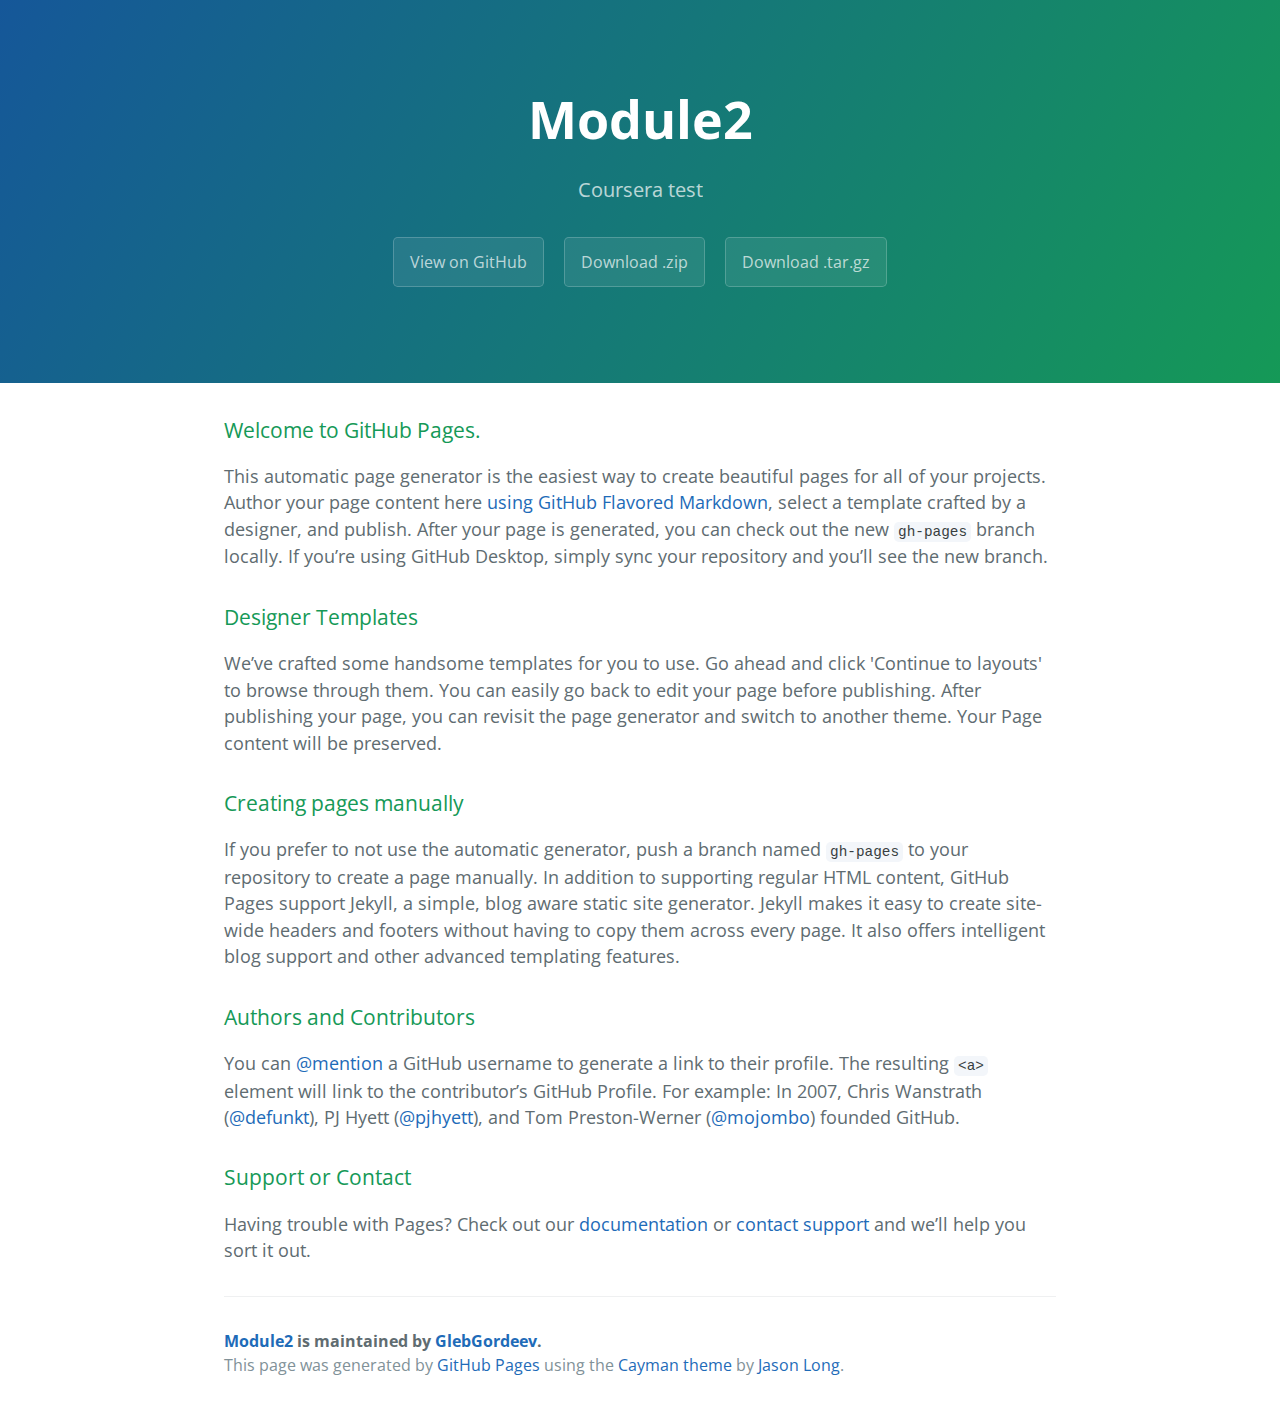
<file: index.html>
<!DOCTYPE html>
<html lang="en-us">
  <head>
    <meta charset="UTF-8">
    <title>Module2 by GlebGordeev</title>
    <meta name="viewport" content="width=device-width, initial-scale=1">
    <link rel="stylesheet" type="text/css" href="stylesheets/normalize.css" media="screen">
    <link href='https://fonts.googleapis.com/css?family=Open+Sans:400,700' rel='stylesheet' type='text/css'>
    <link rel="stylesheet" type="text/css" href="stylesheets/stylesheet.css" media="screen">
    <link rel="stylesheet" type="text/css" href="stylesheets/github-light.css" media="screen">
  </head>
  <body>
    <section class="page-header">
      <h1 class="project-name">Module2</h1>
      <h2 class="project-tagline">Coursera test</h2>
      <a href="https://github.com/GlebGordeev/coursera-test" class="btn">View on GitHub</a>
      <a href="https://github.com/GlebGordeev/coursera-test/zipball/master" class="btn">Download .zip</a>
      <a href="https://github.com/GlebGordeev/coursera-test/tarball/master" class="btn">Download .tar.gz</a>
    </section>

    <section class="main-content">
      <h3>
<a id="welcome-to-github-pages" class="anchor" href="#welcome-to-github-pages" aria-hidden="true"><span aria-hidden="true" class="octicon octicon-link"></span></a>Welcome to GitHub Pages.</h3>

<p>This automatic page generator is the easiest way to create beautiful pages for all of your projects. Author your page content here <a href="https://guides.github.com/features/mastering-markdown/">using GitHub Flavored Markdown</a>, select a template crafted by a designer, and publish. After your page is generated, you can check out the new <code>gh-pages</code> branch locally. If you’re using GitHub Desktop, simply sync your repository and you’ll see the new branch.</p>

<h3>
<a id="designer-templates" class="anchor" href="#designer-templates" aria-hidden="true"><span aria-hidden="true" class="octicon octicon-link"></span></a>Designer Templates</h3>

<p>We’ve crafted some handsome templates for you to use. Go ahead and click 'Continue to layouts' to browse through them. You can easily go back to edit your page before publishing. After publishing your page, you can revisit the page generator and switch to another theme. Your Page content will be preserved.</p>

<h3>
<a id="creating-pages-manually" class="anchor" href="#creating-pages-manually" aria-hidden="true"><span aria-hidden="true" class="octicon octicon-link"></span></a>Creating pages manually</h3>

<p>If you prefer to not use the automatic generator, push a branch named <code>gh-pages</code> to your repository to create a page manually. In addition to supporting regular HTML content, GitHub Pages support Jekyll, a simple, blog aware static site generator. Jekyll makes it easy to create site-wide headers and footers without having to copy them across every page. It also offers intelligent blog support and other advanced templating features.</p>

<h3>
<a id="authors-and-contributors" class="anchor" href="#authors-and-contributors" aria-hidden="true"><span aria-hidden="true" class="octicon octicon-link"></span></a>Authors and Contributors</h3>

<p>You can <a href="https://help.github.com/articles/basic-writing-and-formatting-syntax/#mentioning-users-and-teams" class="user-mention">@mention</a> a GitHub username to generate a link to their profile. The resulting <code>&lt;a&gt;</code> element will link to the contributor’s GitHub Profile. For example: In 2007, Chris Wanstrath (<a href="https://github.com/defunkt" class="user-mention">@defunkt</a>), PJ Hyett (<a href="https://github.com/pjhyett" class="user-mention">@pjhyett</a>), and Tom Preston-Werner (<a href="https://github.com/mojombo" class="user-mention">@mojombo</a>) founded GitHub.</p>

<h3>
<a id="support-or-contact" class="anchor" href="#support-or-contact" aria-hidden="true"><span aria-hidden="true" class="octicon octicon-link"></span></a>Support or Contact</h3>

<p>Having trouble with Pages? Check out our <a href="https://help.github.com/pages">documentation</a> or <a href="https://github.com/contact">contact support</a> and we’ll help you sort it out.</p>

      <footer class="site-footer">
        <span class="site-footer-owner"><a href="https://github.com/GlebGordeev/coursera-test">Module2</a> is maintained by <a href="https://github.com/GlebGordeev">GlebGordeev</a>.</span>

        <span class="site-footer-credits">This page was generated by <a href="https://pages.github.com">GitHub Pages</a> using the <a href="https://github.com/jasonlong/cayman-theme">Cayman theme</a> by <a href="https://twitter.com/jasonlong">Jason Long</a>.</span>
      </footer>

    </section>

  
  </body>
</html>
</file>
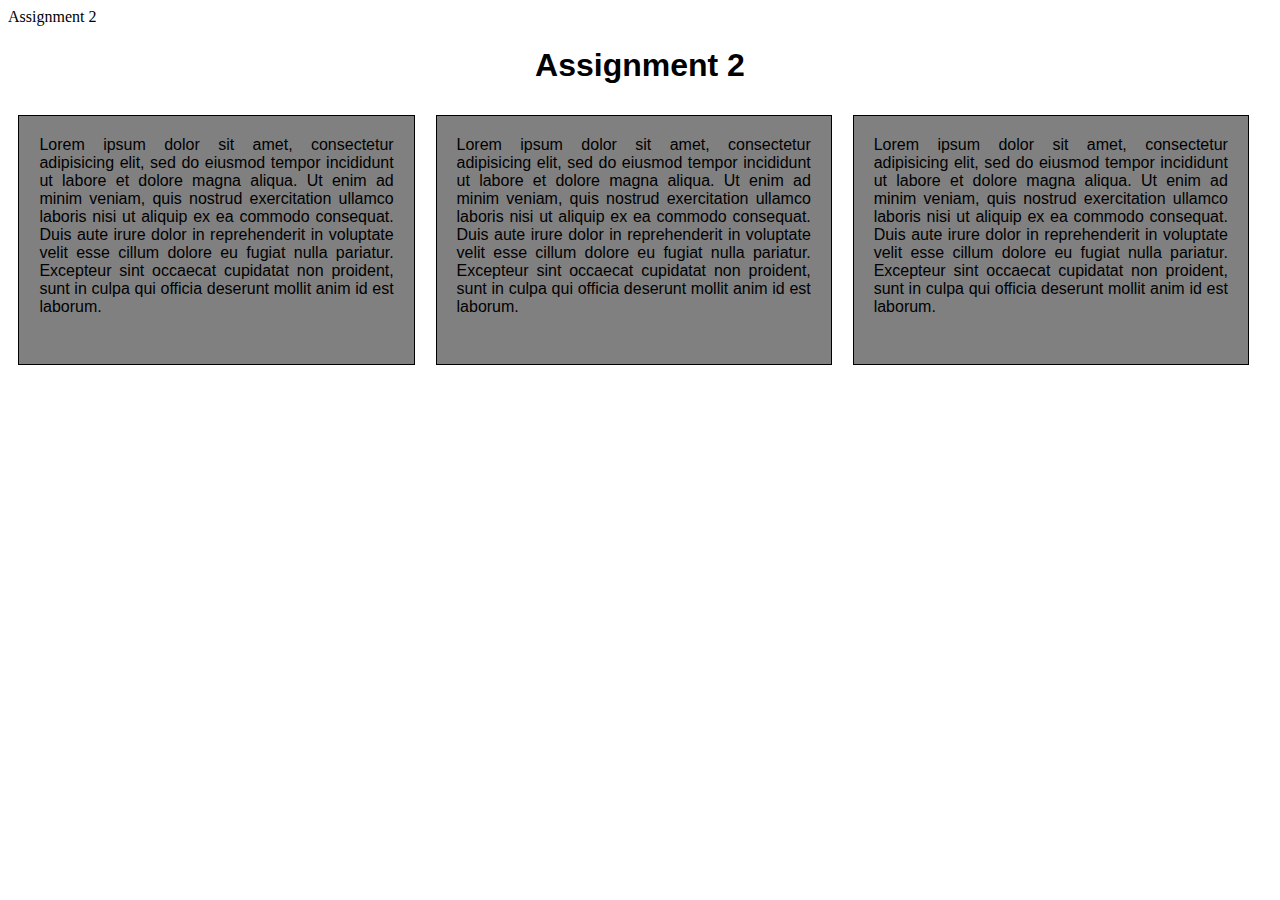
<file: module2-solution/module2-solution:index.html>
<!DOCTYPE html>
<html>
<head>
<meta charset="utf-8">
<meta name="viewport" content="width=device-width, initial-scale=1"
<title>Assignment 2</title>
<style>
/********** Base styles **********/
* {
  box-sizing: border-box;
}
h1 {
  margin-bottom: 15px;
  font-family: Helvetica;
  color: black;
  text-align: center;

}

p1 {
  position: absolute;;
  right: 0px;
  top: 0px;
  font-family: Helvetica;
  color: black;
  background-color: yellow;
  border: 1px solid black;
  width: 120px;
  height: 35px;
  text-align: center;
  font-family: Helvetica;
  font-weight: bold;
  padding: 5px;
}
p {
  border: 1px solid black;
  background-color: grey;
  width: 95%;
  height: 250px;
  margin-right: auto;
  margin-left: auto;
  font-family: Helvetica;
  text-align: justify;
  color: black;
  padding: 20px ;

}
/* Simple Responsive Framework. */
.row {
  width: 100%;
}
/********** Large devices only **********/
@media (min-width: 992px ) {
  .col-lg-1, .col-lg-2, .col-lg-3, .col-lg-4, .col-lg-5, .col-lg-6, .col-lg-7, .col-lg-8, .col-lg-9, .col-lg-10, .col-lg-11, .col-lg-12 {
    float: left;
  }
  .col-lg-1 {
    width: 8.33%;
  }
  .col-lg-2 {
    width: 16.66%;
  }
  .col-lg-3 {
    width: 25%;
  }
  .col-lg-4 {
    width: 33%;
  }
  .col-lg-5 {
    width: 41.66%;
  }
  .col-lg-6 {
    width: 50%;
  }
  .col-lg-7 {
    width: 58.33%;
  }
  .col-lg-8 {
    width: 66.66%;
  }
  .col-lg-9 {
    width: 74.99%;
  }
  .col-lg-10 {
    width: 83.33%;
  }
  .col-lg-11 {
    width: 91.66%;
  }
  .col-lg-12 {
    width: 100%;
  }
}
/********** Medium devices only **********/
@media (min-width: 768px) and (max-width: 991px) {
  .col-md-1, .col-md-2, .col-md-3, .col-md-4, .col-md-5, .col-md-6, .col-md-7, .col-md-8, .col-md-9, .col-md-10, .col-md-11, .col-md-12 {
    float: left;
  }
  .col-md-1 {
    width: 8.33%;
  }
  .col-md-2 {
    width: 16.66%;
  }
  .col-md-3 {
    width: 25%;
  }
  .col-md-4 {
    width: 33%;
  }
  .col-md-5 {
    width: 41.66%;
  }
  .col-md-6 {
    width: 50%;
  }
  .col-md-7 {
    width: 58.33%;
  }
  .col-md-8 {
    width: 66.66%;
  }
  .col-md-9 {
    width: 74.99%;
  }
  .col-md-10 {
    width: 83.33%;
  }
  .col-md-11 {
    width: 91.66%;
  }
  .col-md-12 {
    width: 100%;
  }
}

/********** Small devices only **********/
@media (max-width: 767px) {
  .col-sm-1, .col-sm-2, .col-sm-3, .col-sm-4, .col-sm-5, .col-sm-6, .col-sm-7, .col-sm-8, .col-sm-9, .col-sm-10, .col-sm-11, .col-sm-12 {
    float: left;
  }
  .col-sm-1 {
    width: 8.33%;
  }
  .col-sm-2 {
    width: 16.66%;
  }
  .col-sm-3 {
    width: 25%;
  }
  .col-sm-4 {
    width: 33%;
  }
  .col-sm-5 {
    width: 41.66%;
  }
  .col-sm-6 {
    width: 50%;
  }
  .col-sm-7 {
    width: 58.33%;
  }
  .col-sm-8 {
    width: 66.66%;
  }
  .col-sm-9 {
    width: 74.99%;
  }
  .col-sm-10 {
    width: 83.33%;
  }
  .col-sm-11 {
    width: 91.66%;
  }
  .col-sm-12 {
    width: 100%;
  }
}


</style>
</head>
<body>
<h1>Assignment 2</h1>

<div class="row">
  <div class="col-lg-4 col-md-6 col-sm-12"> <p>Lorem ipsum dolor sit amet, consectetur adipisicing elit, sed do eiusmod tempor incididunt ut labore et dolore magna aliqua. Ut enim ad minim veniam, quis nostrud exercitation ullamco laboris nisi ut aliquip ex ea commodo consequat. Duis aute irure dolor in reprehenderit in voluptate velit esse cillum dolore eu fugiat nulla pariatur. Excepteur sint occaecat cupidatat non proident, sunt in culpa qui officia deserunt mollit anim id est laborum. </p></div>
  <div class="col-lg-4 col-md-6 col-sm-12"> <p>Lorem ipsum dolor sit amet, consectetur adipisicing elit, sed do eiusmod tempor incididunt ut labore et dolore magna aliqua. Ut enim ad minim veniam, quis nostrud exercitation ullamco laboris nisi ut aliquip ex ea commodo consequat. Duis aute irure dolor in reprehenderit in voluptate velit esse cillum dolore eu fugiat nulla pariatur. Excepteur sint occaecat cupidatat non proident, sunt in culpa qui officia deserunt mollit anim id est laborum. </p></div>
  <div class="col-lg-4 col-md-12 col-sm-12"><p>Lorem ipsum dolor sit amet, consectetur adipisicing elit, sed do eiusmod tempor incididunt ut labore et dolore magna aliqua. Ut enim ad minim veniam, quis nostrud exercitation ullamco laboris nisi ut aliquip ex ea commodo consequat. Duis aute irure dolor in reprehenderit in voluptate velit esse cillum dolore eu fugiat nulla pariatur. Excepteur sint occaecat cupidatat non proident, sunt in culpa qui officia deserunt mollit anim id est laborum. </p></div>

</div>


</body>
</html>
</file>
<file: stylesheets/stylesheet.css>
* {
  box-sizing: border-box; }

body {
  padding: 0;
  margin: 0;
  font-family: "Open Sans", "Helvetica Neue", Helvetica, Arial, sans-serif;
  font-size: 16px;
  line-height: 1.5;
  color: #606c71; }

a {
  color: #1e6bb8;
  text-decoration: none; }
  a:hover {
    text-decoration: underline; }

.btn {
  display: inline-block;
  margin-bottom: 1rem;
  color: rgba(255, 255, 255, 0.7);
  background-color: rgba(255, 255, 255, 0.08);
  border-color: rgba(255, 255, 255, 0.2);
  border-style: solid;
  border-width: 1px;
  border-radius: 0.3rem;
  transition: color 0.2s, background-color 0.2s, border-color 0.2s; }
  .btn + .btn {
    margin-left: 1rem; }

.btn:hover {
  color: rgba(255, 255, 255, 0.8);
  text-decoration: none;
  background-color: rgba(255, 255, 255, 0.2);
  border-color: rgba(255, 255, 255, 0.3); }

@media screen and (min-width: 64em) {
  .btn {
    padding: 0.75rem 1rem; } }

@media screen and (min-width: 42em) and (max-width: 64em) {
  .btn {
    padding: 0.6rem 0.9rem;
    font-size: 0.9rem; } }

@media screen and (max-width: 42em) {
  .btn {
    display: block;
    width: 100%;
    padding: 0.75rem;
    font-size: 0.9rem; }
    .btn + .btn {
      margin-top: 1rem;
      margin-left: 0; } }

.page-header {
  color: #fff;
  text-align: center;
  background-color: #159957;
  background-image: linear-gradient(120deg, #155799, #159957); }

@media screen and (min-width: 64em) {
  .page-header {
    padding: 5rem 6rem; } }

@media screen and (min-width: 42em) and (max-width: 64em) {
  .page-header {
    padding: 3rem 4rem; } }

@media screen and (max-width: 42em) {
  .page-header {
    padding: 2rem 1rem; } }

.project-name {
  margin-top: 0;
  margin-bottom: 0.1rem; }

@media screen and (min-width: 64em) {
  .project-name {
    font-size: 3.25rem; } }

@media screen and (min-width: 42em) and (max-width: 64em) {
  .project-name {
    font-size: 2.25rem; } }

@media screen and (max-width: 42em) {
  .project-name {
    font-size: 1.75rem; } }

.project-tagline {
  margin-bottom: 2rem;
  font-weight: normal;
  opacity: 0.7; }

@media screen and (min-width: 64em) {
  .project-tagline {
    font-size: 1.25rem; } }

@media screen and (min-width: 42em) and (max-width: 64em) {
  .project-tagline {
    font-size: 1.15rem; } }

@media screen and (max-width: 42em) {
  .project-tagline {
    font-size: 1rem; } }

.main-content :first-child {
  margin-top: 0; }
.main-content img {
  max-width: 100%; }
.main-content h1, .main-content h2, .main-content h3, .main-content h4, .main-content h5, .main-content h6 {
  margin-top: 2rem;
  margin-bottom: 1rem;
  font-weight: normal;
  color: #159957; }
.main-content p {
  margin-bottom: 1em; }
.main-content code {
  padding: 2px 4px;
  font-family: Consolas, "Liberation Mono", Menlo, Courier, monospace;
  font-size: 0.9rem;
  color: #383e41;
  background-color: #f3f6fa;
  border-radius: 0.3rem; }
.main-content pre {
  padding: 0.8rem;
  margin-top: 0;
  margin-bottom: 1rem;
  font: 1rem Consolas, "Liberation Mono", Menlo, Courier, monospace;
  color: #567482;
  word-wrap: normal;
  background-color: #f3f6fa;
  border: solid 1px #dce6f0;
  border-radius: 0.3rem; }
  .main-content pre > code {
    padding: 0;
    margin: 0;
    font-size: 0.9rem;
    color: #567482;
    word-break: normal;
    white-space: pre;
    background: transparent;
    border: 0; }
.main-content .highlight {
  margin-bottom: 1rem; }
  .main-content .highlight pre {
    margin-bottom: 0;
    word-break: normal; }
.main-content .highlight pre, .main-content pre {
  padding: 0.8rem;
  overflow: auto;
  font-size: 0.9rem;
  line-height: 1.45;
  border-radius: 0.3rem; }
.main-content pre code, .main-content pre tt {
  display: inline;
  max-width: initial;
  padding: 0;
  margin: 0;
  overflow: initial;
  line-height: inherit;
  word-wrap: normal;
  background-color: transparent;
  border: 0; }
  .main-content pre code:before, .main-content pre code:after, .main-content pre tt:before, .main-content pre tt:after {
    content: normal; }
.main-content ul, .main-content ol {
  margin-top: 0; }
.main-content blockquote {
  padding: 0 1rem;
  margin-left: 0;
  color: #819198;
  border-left: 0.3rem solid #dce6f0; }
  .main-content blockquote > :first-child {
    margin-top: 0; }
  .main-content blockquote > :last-child {
    margin-bottom: 0; }
.main-content table {
  display: block;
  width: 100%;
  overflow: auto;
  word-break: normal;
  word-break: keep-all; }
  .main-content table th {
    font-weight: bold; }
  .main-content table th, .main-content table td {
    padding: 0.5rem 1rem;
    border: 1px solid #e9ebec; }
.main-content dl {
  padding: 0; }
  .main-content dl dt {
    padding: 0;
    margin-top: 1rem;
    font-size: 1rem;
    font-weight: bold; }
  .main-content dl dd {
    padding: 0;
    margin-bottom: 1rem; }
.main-content hr {
  height: 2px;
  padding: 0;
  margin: 1rem 0;
  background-color: #eff0f1;
  border: 0; }

@media screen and (min-width: 64em) {
  .main-content {
    max-width: 64rem;
    padding: 2rem 6rem;
    margin: 0 auto;
    font-size: 1.1rem; } }

@media screen and (min-width: 42em) and (max-width: 64em) {
  .main-content {
    padding: 2rem 4rem;
    font-size: 1.1rem; } }

@media screen and (max-width: 42em) {
  .main-content {
    padding: 2rem 1rem;
    font-size: 1rem; } }

.site-footer {
  padding-top: 2rem;
  margin-top: 2rem;
  border-top: solid 1px #eff0f1; }

.site-footer-owner {
  display: block;
  font-weight: bold; }

.site-footer-credits {
  color: #819198; }

@media screen and (min-width: 64em) {
  .site-footer {
    font-size: 1rem; } }

@media screen and (min-width: 42em) and (max-width: 64em) {
  .site-footer {
    font-size: 1rem; } }

@media screen and (max-width: 42em) {
  .site-footer {
    font-size: 0.9rem; } }
</file>
<file: stylesheets/github-light.css>
/*
   Copyright 2014 GitHub Inc.

   Licensed under the Apache License, Version 2.0 (the "License");
   you may not use this file except in compliance with the License.
   You may obtain a copy of the License at

       http://www.apache.org/licenses/LICENSE-2.0

   Unless required by applicable law or agreed to in writing, software
   distributed under the License is distributed on an "AS IS" BASIS,
   WITHOUT WARRANTIES OR CONDITIONS OF ANY KIND, either express or implied.
   See the License for the specific language governing permissions and
   limitations under the License.

*/

.pl-c /* comment */ {
  color: #969896;
}

.pl-c1      /* constant, markup.raw, meta.diff.header, meta.module-reference, meta.property-name, support, support.constant, support.variable, variable.other.constant */,
.pl-s .pl-v /* string variable */ {
  color: #0086b3;
}

.pl-e  /* entity */,
.pl-en /* entity.name */ {
  color: #795da3;
}

.pl-s .pl-s1 /* string source */,
.pl-smi      /* storage.modifier.import, storage.modifier.package, storage.type.java, variable.other, variable.parameter.function */ {
  color: #333;
}

.pl-ent /* entity.name.tag */ {
  color: #63a35c;
}

.pl-k /* keyword, storage, storage.type */ {
  color: #a71d5d;
}

.pl-pds              /* punctuation.definition.string, string.regexp.character-class */,
.pl-s                /* string */,
.pl-s .pl-pse .pl-s1 /* string punctuation.section.embedded source */,
.pl-sr               /* string.regexp */,
.pl-sr .pl-cce       /* string.regexp constant.character.escape */,
.pl-sr .pl-sra       /* string.regexp string.regexp.arbitrary-repitition */,
.pl-sr .pl-sre       /* string.regexp source.ruby.embedded */ {
  color: #183691;
}

.pl-v /* variable */ {
  color: #ed6a43;
}

.pl-id /* invalid.deprecated */ {
  color: #b52a1d;
}

.pl-ii /* invalid.illegal */ {
  background-color: #b52a1d;
  color: #f8f8f8;
}

.pl-sr .pl-cce /* string.regexp constant.character.escape */ {
  color: #63a35c;
  font-weight: bold;
}

.pl-ml /* markup.list */ {
  color: #693a17;
}

.pl-mh        /* markup.heading */,
.pl-mh .pl-en /* markup.heading entity.name */,
.pl-ms        /* meta.separator */ {
  color: #1d3e81;
  font-weight: bold;
}

.pl-mq /* markup.quote */ {
  color: #008080;
}

.pl-mi /* markup.italic */ {
  color: #333;
  font-style: italic;
}

.pl-mb /* markup.bold */ {
  color: #333;
  font-weight: bold;
}

.pl-md /* markup.deleted, meta.diff.header.from-file */ {
  background-color: #ffecec;
  color: #bd2c00;
}

.pl-mi1 /* markup.inserted, meta.diff.header.to-file */ {
  background-color: #eaffea;
  color: #55a532;
}

.pl-mdr /* meta.diff.range */ {
  color: #795da3;
  font-weight: bold;
}

.pl-mo /* meta.output */ {
  color: #1d3e81;
}
</file>
